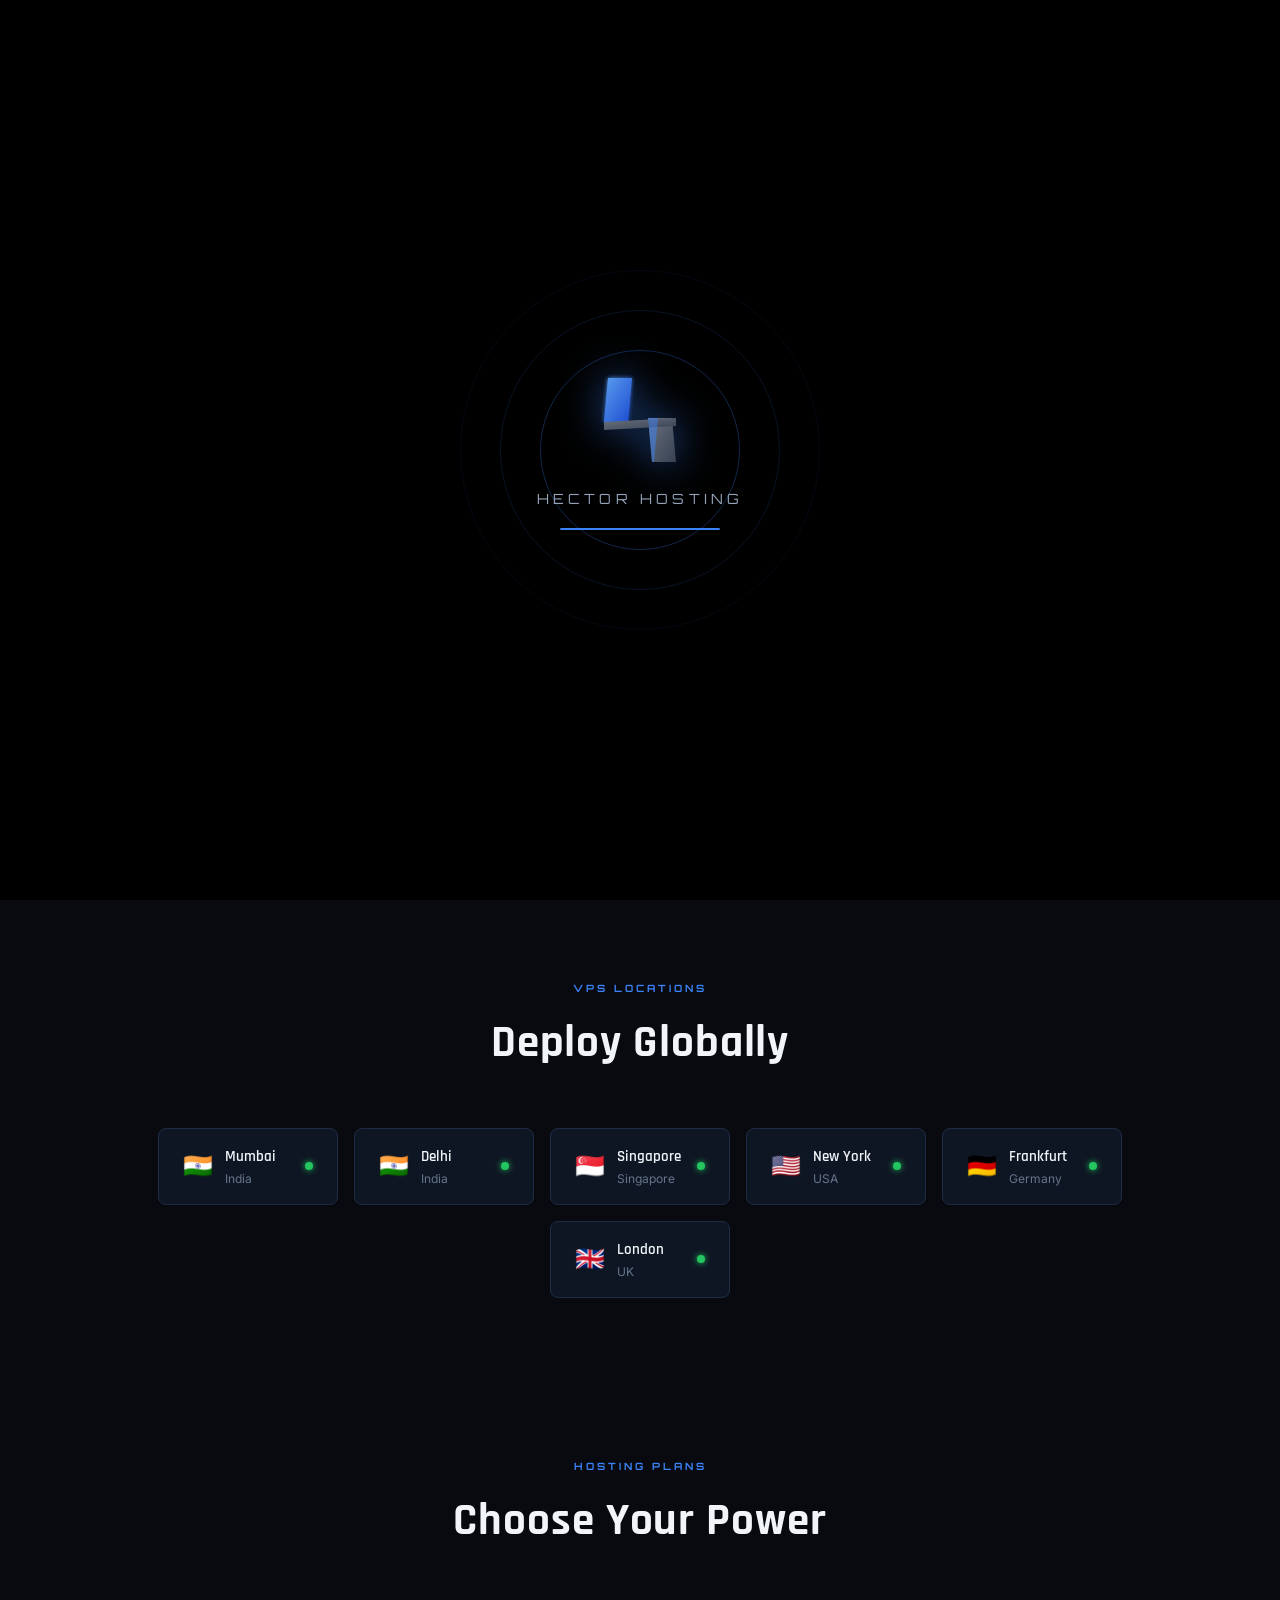
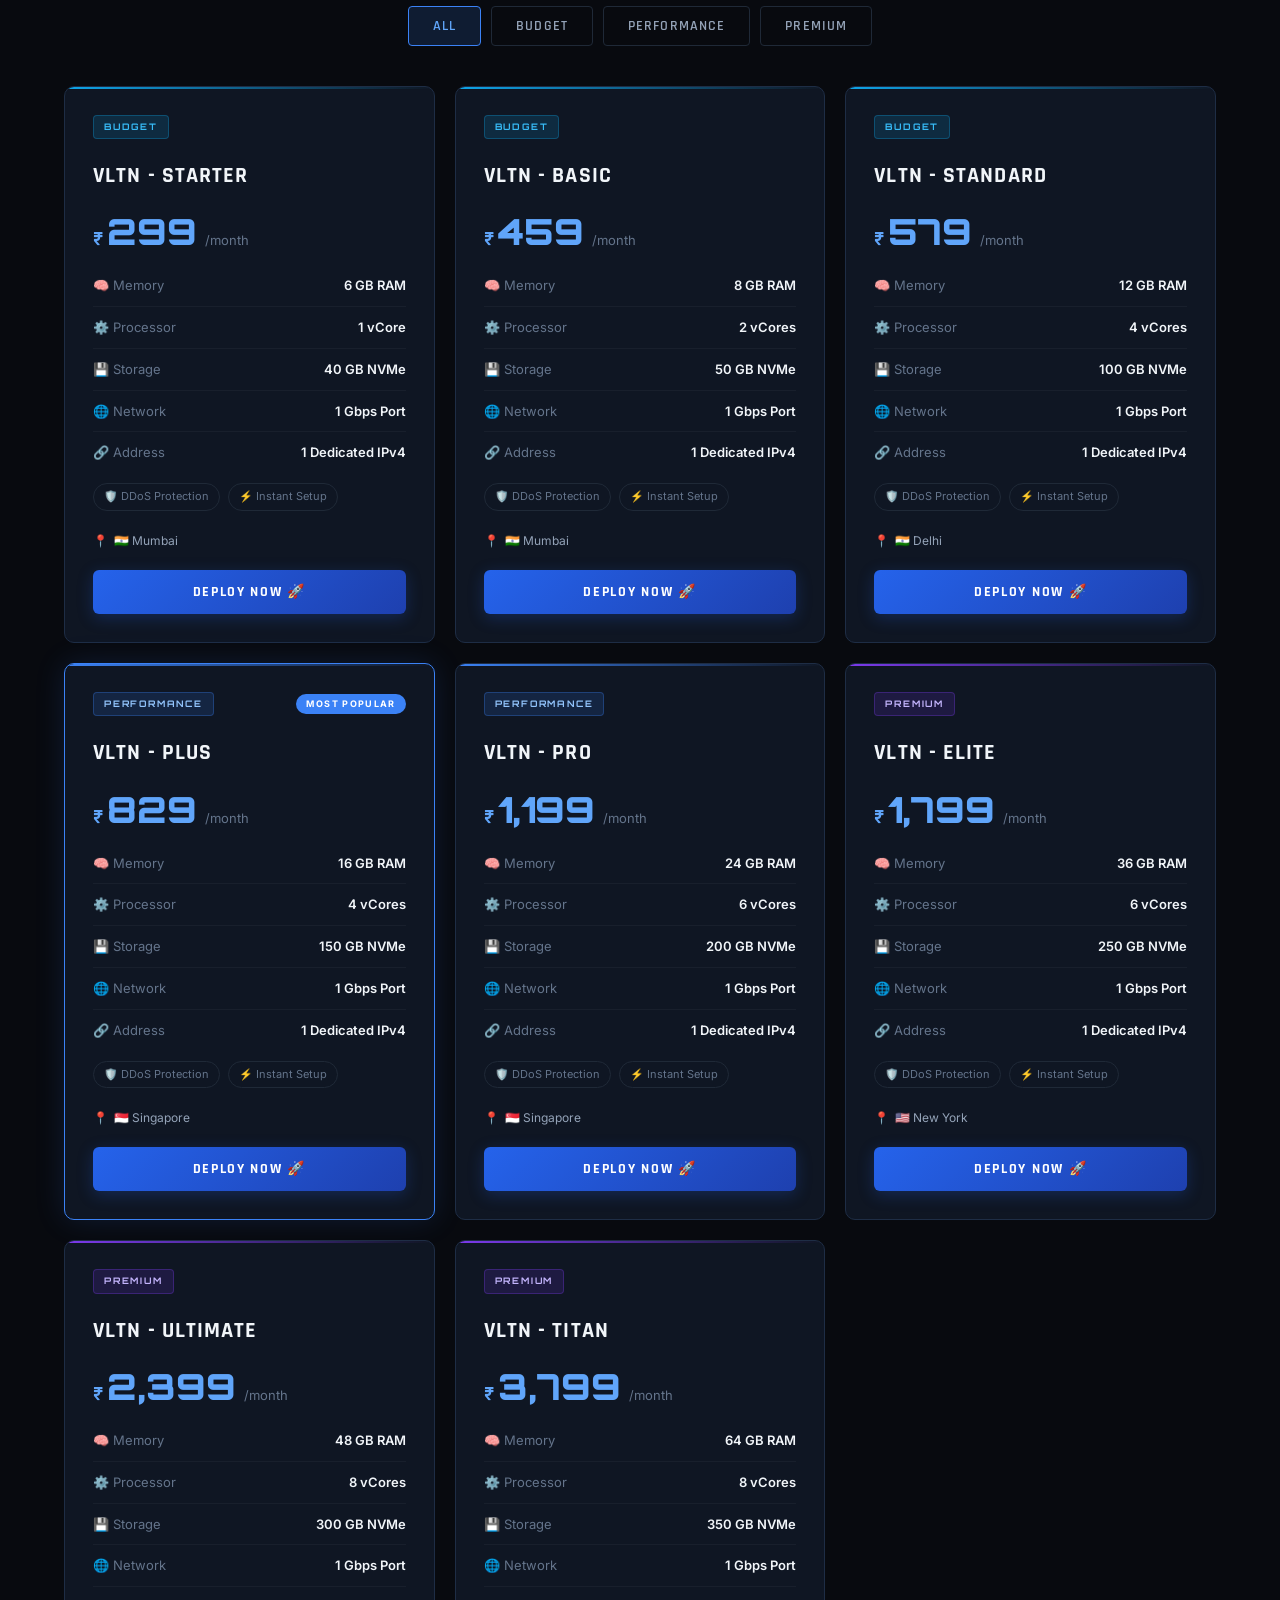
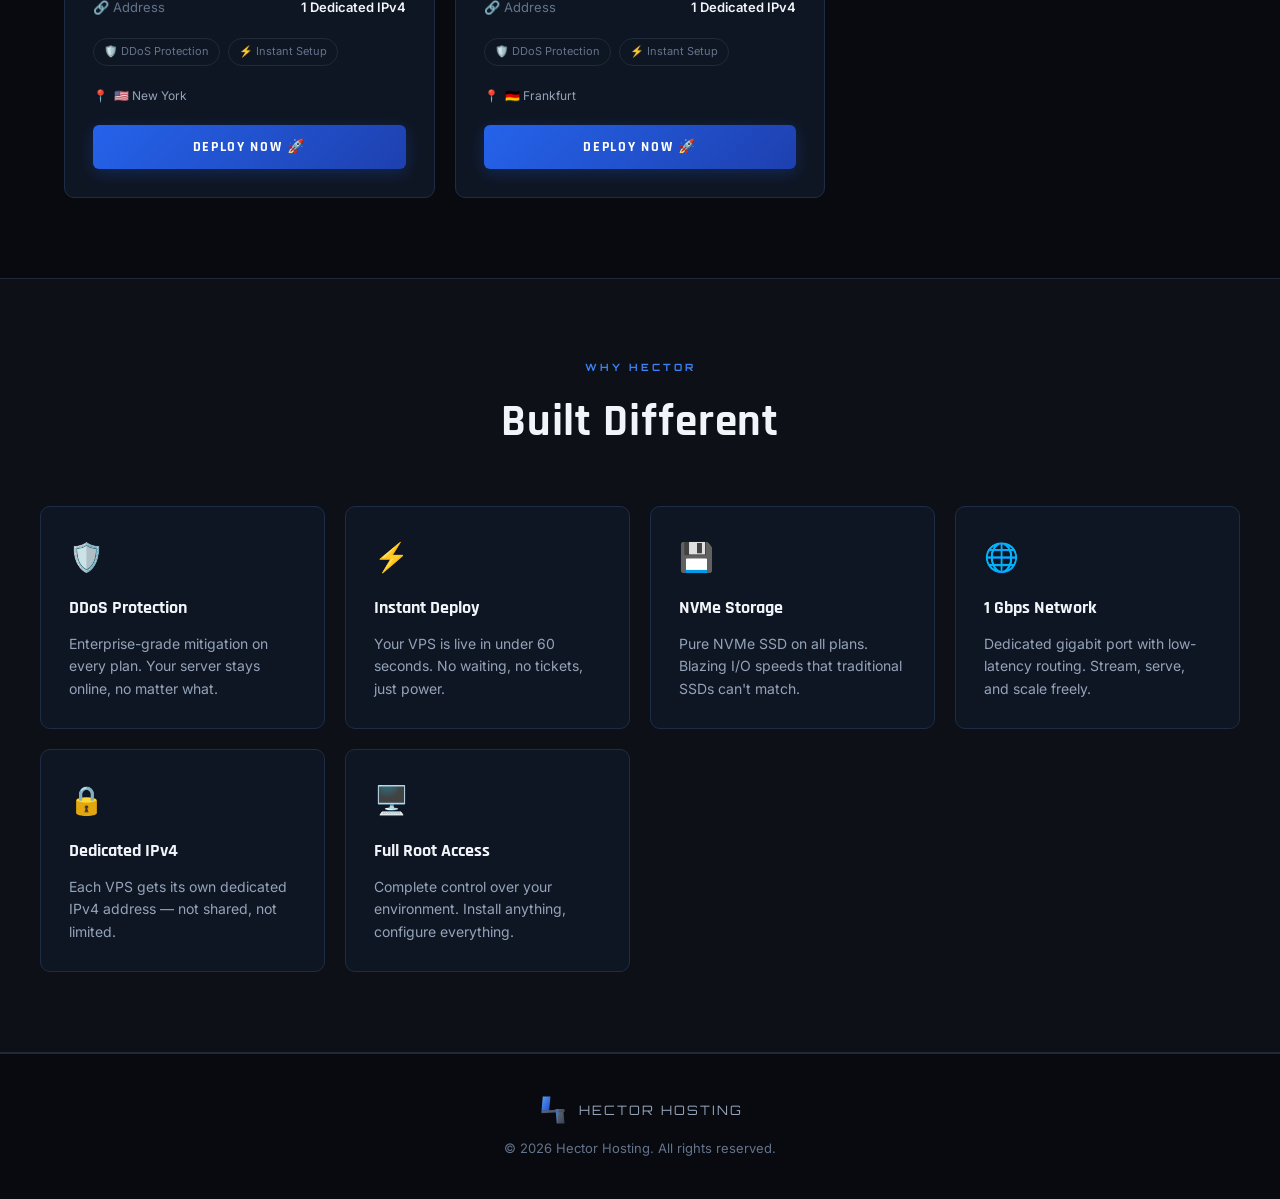
<file: index.html>
<!DOCTYPE html>
<html lang="en">
<head>
  <meta charset="UTF-8" />
  <meta name="viewport" content="width=device-width, initial-scale=1.0" />
  <title>Hector Hosting — Premium VPS Solutions</title>
  <link rel="preconnect" href="https://fonts.googleapis.com">
  <link href="https://fonts.googleapis.com/css2?family=Rajdhani:wght@400;500;600;700&family=Inter:wght@300;400;500;600&family=Orbitron:wght@700;900&display=swap" rel="stylesheet">
  <link rel="stylesheet" href="css/style.css" />
</head>
<body>

  <!-- SPLASH SCREEN -->
  <div id="splash">
    <div class="splash-ring splash-ring-1"></div>
    <div class="splash-ring splash-ring-2"></div>
    <div class="splash-ring splash-ring-3"></div>
    <div class="splash-logo-wrap">
      <svg class="splash-h" viewBox="0 0 100 100" fill="none" xmlns="http://www.w3.org/2000/svg">
        <defs>
          <linearGradient id="blueGrad" x1="0" y1="0" x2="1" y2="1">
            <stop offset="0%" stop-color="#60a5fa"/>
            <stop offset="100%" stop-color="#1d4ed8"/>
          </linearGradient>
          <linearGradient id="grayGrad" x1="0" y1="0" x2="1" y2="1">
            <stop offset="0%" stop-color="#6b7280"/>
            <stop offset="100%" stop-color="#374151"/>
          </linearGradient>
          <filter id="glow">
            <feGaussianBlur stdDeviation="2" result="blur"/>
            <feMerge><feMergeNode in="blur"/><feMergeNode in="SourceGraphic"/></feMerge>
          </filter>
        </defs>
        <!-- Left diagonal shard (blue) -->
        <polygon points="18,8 42,8 38,52 14,52" fill="url(#blueGrad)" filter="url(#glow)" opacity="0.95"/>
        <!-- Right diagonal shard (gray) -->
        <polygon points="58,48 82,48 86,92 62,92" fill="url(#grayGrad)"/>
        <!-- Crossbar -->
        <polygon points="14,52 86,48 86,56 14,60" fill="url(#grayGrad)"/>
        <!-- Blue accent edge on right shard -->
        <polygon points="62,92 64,92 68,48 58,48" fill="#3b82f6" opacity="0.5"/>
      </svg>
    </div>
    <div class="splash-title">HECTOR HOSTING</div>
    <div class="splash-bar"><div class="splash-bar-fill"></div></div>
  </div>

  <!-- NAVBAR -->
  <nav id="navbar">
    <div class="nav-inner">
      <div class="nav-logo">
        <svg class="nav-h" viewBox="0 0 100 100" fill="none" xmlns="http://www.w3.org/2000/svg">
          <defs>
            <linearGradient id="navBlue" x1="0" y1="0" x2="1" y2="1">
              <stop offset="0%" stop-color="#60a5fa"/>
              <stop offset="100%" stop-color="#1d4ed8"/>
            </linearGradient>
            <linearGradient id="navGray" x1="0" y1="0" x2="1" y2="1">
              <stop offset="0%" stop-color="#6b7280"/>
              <stop offset="100%" stop-color="#374151"/>
            </linearGradient>
          </defs>
          <polygon points="18,8 42,8 38,52 14,52" fill="url(#navBlue)" opacity="0.95"/>
          <polygon points="58,48 82,48 86,92 62,92" fill="url(#navGray)"/>
          <polygon points="14,52 86,48 86,56 14,60" fill="url(#navGray)"/>
          <polygon points="62,92 64,92 68,48 58,48" fill="#3b82f6" opacity="0.5"/>
        </svg>
        <span>HECTOR HOSTING</span>
      </div>
      <div class="nav-links">
        <a href="#plans">Plans</a>
        <a href="#locations">Locations</a>
        <a href="#features">Features</a>
        <a href="admin/index.html" class="nav-admin">Admin</a>
      </div>
      <button class="nav-toggle" id="navToggle">&#9776;</button>
    </div>
    <div class="nav-mobile" id="navMobile">
      <a href="#plans">Plans</a>
      <a href="#locations">Locations</a>
      <a href="#features">Features</a>
      <a href="admin/index.html">Admin</a>
    </div>
  </nav>

  <!-- HERO -->
  <section class="hero">
    <div class="hero-bg-grid"></div>
    <div class="hero-glow"></div>
    <div class="hero-content">
      <div class="hero-badge">⚡ Instant Setup • DDoS Protection • 99.9% Uptime</div>
      <h1 class="hero-title">DOMINATE<br/><span class="hero-accent">YOUR SERVER</span></h1>
      <p class="hero-sub">High-performance VPS hosting built for speed, power, and reliability. Deploy in seconds with dedicated IPv4 and NVMe storage.</p>
      <div class="hero-cta">
        <a href="#plans" class="btn-primary">VIEW PLANS &nbsp;→</a>
        <a href="#features" class="btn-ghost">OUR FEATURES</a>
      </div>
      <div class="hero-stats">
        <div class="stat"><span class="stat-num">99.9%</span><span class="stat-label">Uptime SLA</span></div>
        <div class="stat-div"></div>
        <div class="stat"><span class="stat-num">1 Gbps</span><span class="stat-label">Network Port</span></div>
        <div class="stat-div"></div>
        <div class="stat"><span class="stat-num">NVMe</span><span class="stat-label">SSD Storage</span></div>
      </div>
    </div>
    <div class="hero-visual">
      <svg class="hero-h" viewBox="0 0 100 100" fill="none" xmlns="http://www.w3.org/2000/svg">
        <defs>
          <linearGradient id="heroBlue" x1="0" y1="0" x2="1" y2="1">
            <stop offset="0%" stop-color="#93c5fd"/>
            <stop offset="100%" stop-color="#1d4ed8"/>
          </linearGradient>
          <linearGradient id="heroGray" x1="0" y1="0" x2="1" y2="1">
            <stop offset="0%" stop-color="#9ca3af"/>
            <stop offset="100%" stop-color="#1f2937"/>
          </linearGradient>
          <filter id="heroGlow">
            <feGaussianBlur stdDeviation="3" result="blur"/>
            <feMerge><feMergeNode in="blur"/><feMergeNode in="SourceGraphic"/></feMerge>
          </filter>
        </defs>
        <polygon points="18,8 42,8 38,52 14,52" fill="url(#heroBlue)" filter="url(#heroGlow)" opacity="0.95"/>
        <polygon points="58,48 82,48 86,92 62,92" fill="url(#heroGray)"/>
        <polygon points="14,52 86,48 86,56 14,60" fill="url(#heroGray)"/>
        <polygon points="62,92 64,92 68,48 58,48" fill="#3b82f6" opacity="0.6"/>
      </svg>
    </div>
  </section>

  <!-- LOCATIONS -->
  <section class="locations" id="locations">
    <div class="section-label">VPS LOCATIONS</div>
    <h2 class="section-title">Deploy Globally</h2>
    <div class="locations-grid" id="locationsGrid">
      <!-- filled by JS -->
    </div>
  </section>

  <!-- PLANS -->
  <section class="plans-section" id="plans">
    <div class="section-label">HOSTING PLANS</div>
    <h2 class="section-title">Choose Your Power</h2>

    <!-- Category Tabs -->
    <div class="category-tabs" id="categoryTabs">
      <!-- filled by JS -->
    </div>

    <!-- Plans Grid -->
    <div class="plans-grid" id="plansGrid">
      <!-- filled by JS -->
    </div>
    <div class="no-plans" id="noPlans" style="display:none">No plans available in this category yet.</div>
  </section>

  <!-- FEATURES -->
  <section class="features" id="features">
    <div class="section-label">WHY HECTOR</div>
    <h2 class="section-title">Built Different</h2>
    <div class="features-grid">
      <div class="feature-card">
        <div class="feature-icon">🛡️</div>
        <h3>DDoS Protection</h3>
        <p>Enterprise-grade mitigation on every plan. Your server stays online, no matter what.</p>
      </div>
      <div class="feature-card">
        <div class="feature-icon">⚡</div>
        <h3>Instant Deploy</h3>
        <p>Your VPS is live in under 60 seconds. No waiting, no tickets, just power.</p>
      </div>
      <div class="feature-card">
        <div class="feature-icon">💾</div>
        <h3>NVMe Storage</h3>
        <p>Pure NVMe SSD on all plans. Blazing I/O speeds that traditional SSDs can't match.</p>
      </div>
      <div class="feature-card">
        <div class="feature-icon">🌐</div>
        <h3>1 Gbps Network</h3>
        <p>Dedicated gigabit port with low-latency routing. Stream, serve, and scale freely.</p>
      </div>
      <div class="feature-card">
        <div class="feature-icon">🔒</div>
        <h3>Dedicated IPv4</h3>
        <p>Each VPS gets its own dedicated IPv4 address — not shared, not limited.</p>
      </div>
      <div class="feature-card">
        <div class="feature-icon">🖥️</div>
        <h3>Full Root Access</h3>
        <p>Complete control over your environment. Install anything, configure everything.</p>
      </div>
    </div>
  </section>

  <!-- FOOTER -->
  <footer>
    <div class="footer-logo">
      <svg viewBox="0 0 100 100" fill="none" xmlns="http://www.w3.org/2000/svg" width="32" height="32">
        <defs>
          <linearGradient id="ftBlue" x1="0" y1="0" x2="1" y2="1">
            <stop offset="0%" stop-color="#60a5fa"/>
            <stop offset="100%" stop-color="#1d4ed8"/>
          </linearGradient>
          <linearGradient id="ftGray" x1="0" y1="0" x2="1" y2="1">
            <stop offset="0%" stop-color="#6b7280"/>
            <stop offset="100%" stop-color="#374151"/>
          </linearGradient>
        </defs>
        <polygon points="18,8 42,8 38,52 14,52" fill="url(#ftBlue)" opacity="0.95"/>
        <polygon points="58,48 82,48 86,92 62,92" fill="url(#ftGray)"/>
        <polygon points="14,52 86,48 86,56 14,60" fill="url(#ftGray)"/>
        <polygon points="62,92 64,92 68,48 58,48" fill="#3b82f6" opacity="0.5"/>
      </svg>
      <span>HECTOR HOSTING</span>
    </div>
    <p class="footer-copy">© 2026 Hector Hosting. All rights reserved.</p>
  </footer>

  <!-- DEPLOY MODAL -->
  <div class="modal-overlay" id="deployModal" style="display:none" onclick="if(event.target===this)closeDeployModal()">
    <div class="deploy-modal">
      <button class="deploy-modal-close" onclick="closeDeployModal()">✕</button>

      <!-- Discord logo icon -->
      <div class="deploy-discord-icon">
        <svg viewBox="0 0 24 24" fill="none" xmlns="http://www.w3.org/2000/svg" width="40" height="40">
          <path d="M20.317 4.37a19.791 19.791 0 0 0-4.885-1.515.074.074 0 0 0-.079.037c-.21.375-.444.864-.608 1.25a18.27 18.27 0 0 0-5.487 0 12.64 12.64 0 0 0-.617-1.25.077.077 0 0 0-.079-.037A19.736 19.736 0 0 0 3.677 4.37a.07.07 0 0 0-.032.027C.533 9.046-.32 13.58.099 18.057a.082.082 0 0 0 .031.057 19.9 19.9 0 0 0 5.993 3.03.078.078 0 0 0 .084-.028 14.09 14.09 0 0 0 1.226-1.994.076.076 0 0 0-.041-.106 13.107 13.107 0 0 1-1.872-.892.077.077 0 0 1-.008-.128 10.2 10.2 0 0 0 .372-.292.074.074 0 0 1 .077-.01c3.928 1.793 8.18 1.793 12.062 0a.074.074 0 0 1 .078.01c.12.098.246.198.373.292a.077.077 0 0 1-.006.127 12.299 12.299 0 0 1-1.873.892.077.077 0 0 0-.041.107c.36.698.772 1.362 1.225 1.993a.076.076 0 0 0 .084.028 19.839 19.839 0 0 0 6.002-3.03.077.077 0 0 0 .032-.054c.5-5.177-.838-9.674-3.549-13.66a.061.061 0 0 0-.031-.03z" fill="#5865F2"/>
        </svg>
      </div>

      <div class="deploy-modal-badge">ORDER PROCESS</div>
      <h2 class="deploy-modal-title">Ready to Deploy?</h2>
      <p class="deploy-modal-sub">
        To get started, join our Discord server and open a <strong>support ticket</strong>. Our team will set up your VPS instantly.
      </p>

      <div class="deploy-steps">
        <div class="deploy-step">
          <div class="step-num">1</div>
          <div class="step-text">Join the Hector Hosting Discord server</div>
        </div>
        <div class="deploy-step">
          <div class="step-num">2</div>
          <div class="step-text">Go to <strong>#create-ticket</strong> and open a new ticket</div>
        </div>
        <div class="deploy-step">
          <div class="step-num">3</div>
          <div class="step-text">Mention the plan you want and our team deploys it for you</div>
        </div>
      </div>

      <div class="deploy-plan-info" id="deployPlanInfo"></div>

      <a id="discordBtn" href="YOUR_DISCORD_INVITE_HERE" target="_blank" class="discord-join-btn">
        <svg viewBox="0 0 24 24" fill="white" width="20" height="20" style="flex-shrink:0">
          <path d="M20.317 4.37a19.791 19.791 0 0 0-4.885-1.515.074.074 0 0 0-.079.037c-.21.375-.444.864-.608 1.25a18.27 18.27 0 0 0-5.487 0 12.64 12.64 0 0 0-.617-1.25.077.077 0 0 0-.079-.037A19.736 19.736 0 0 0 3.677 4.37a.07.07 0 0 0-.032.027C.533 9.046-.32 13.58.099 18.057a.082.082 0 0 0 .031.057 19.9 19.9 0 0 0 5.993 3.03.078.078 0 0 0 .084-.028 14.09 14.09 0 0 0 1.226-1.994.076.076 0 0 0-.041-.106 13.107 13.107 0 0 1-1.872-.892.077.077 0 0 1-.008-.128 10.2 10.2 0 0 0 .372-.292.074.074 0 0 1 .077-.01c3.928 1.793 8.18 1.793 12.062 0a.074.074 0 0 1 .078.01c.12.098.246.198.373.292a.077.077 0 0 1-.006.127 12.299 12.299 0 0 1-1.873.892.077.077 0 0 0-.041.107c.36.698.772 1.362 1.225 1.993a.076.076 0 0 0 .084.028 19.839 19.839 0 0 0 6.002-3.03.077.077 0 0 0 .032-.054c.5-5.177-.838-9.674-3.549-13.66a.061.061 0 0 0-.031-.03z"/>
        </svg>
        JOIN SERVER & CREATE TICKET
      </a>
      <p class="deploy-modal-note">You'll be redirected to our Discord server</p>
    </div>
  </div>

  <script src="js/data.js"></script>
  <script src="js/main.js"></script>
</body>
</html>
</file>
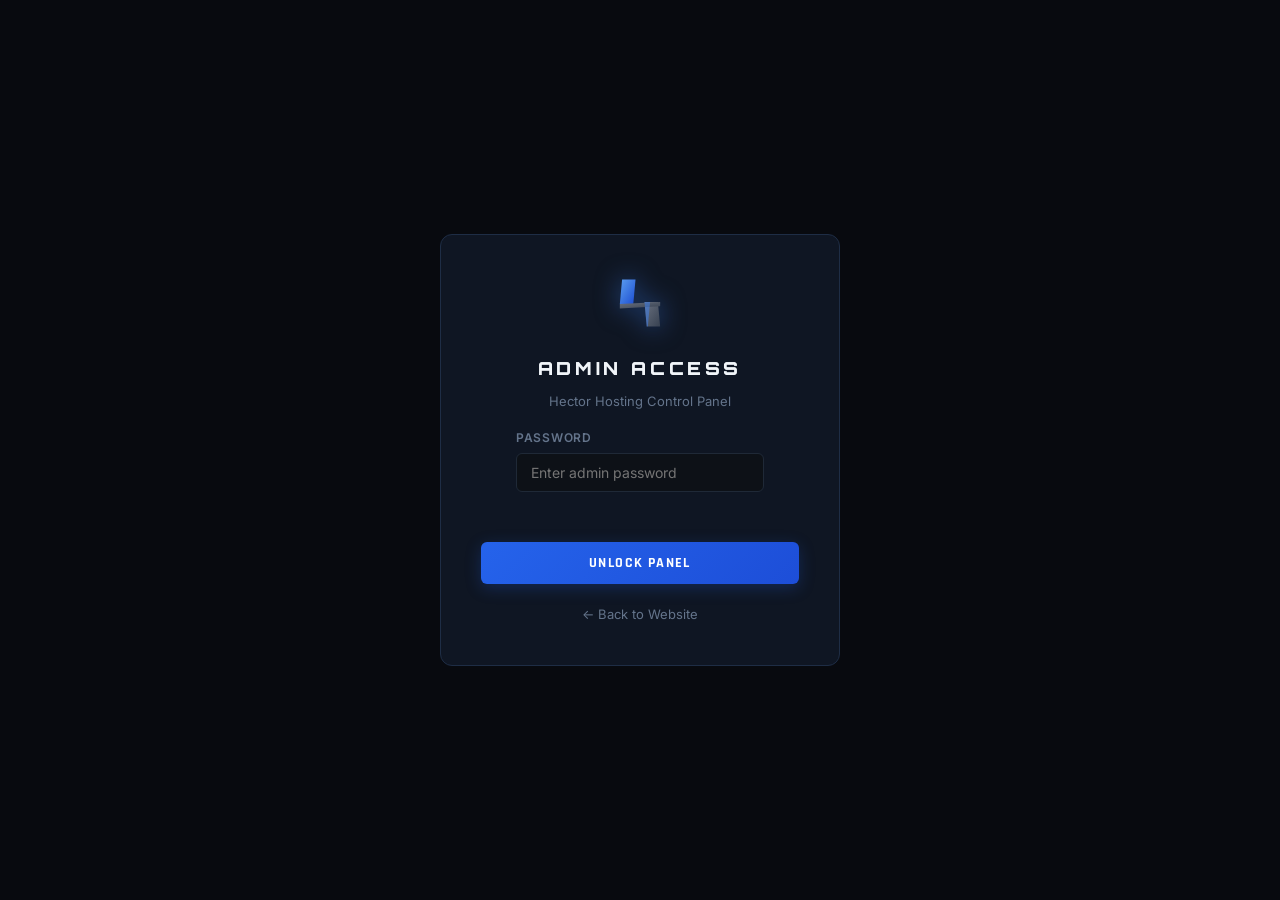
<file: admin/index.html>
<!DOCTYPE html>
<html lang="en">
<head>
  <meta charset="UTF-8" />
  <meta name="viewport" content="width=device-width, initial-scale=1.0" />
  <title>Hector Hosting — Admin</title>
  <link rel="preconnect" href="https://fonts.googleapis.com">
  <link href="https://fonts.googleapis.com/css2?family=Rajdhani:wght@400;500;600;700&family=Inter:wght@300;400;500;600&family=Orbitron:wght@700;900&display=swap" rel="stylesheet">
  <link rel="stylesheet" href="../css/style.css" />
  <link rel="stylesheet" href="admin.css" />
</head>
<body>

  <!-- LOGIN GATE -->
  <div id="loginGate">
    <div class="login-box">
      <div class="login-logo">
        <svg viewBox="0 0 100 100" fill="none" xmlns="http://www.w3.org/2000/svg" width="56" height="56">
          <defs>
            <linearGradient id="lgBlue" x1="0" y1="0" x2="1" y2="1">
              <stop offset="0%" stop-color="#60a5fa"/>
              <stop offset="100%" stop-color="#1d4ed8"/>
            </linearGradient>
            <linearGradient id="lgGray" x1="0" y1="0" x2="1" y2="1">
              <stop offset="0%" stop-color="#6b7280"/>
              <stop offset="100%" stop-color="#374151"/>
            </linearGradient>
          </defs>
          <polygon points="18,8 42,8 38,52 14,52" fill="url(#lgBlue)" opacity="0.95"/>
          <polygon points="58,48 82,48 86,92 62,92" fill="url(#lgGray)"/>
          <polygon points="14,52 86,48 86,56 14,60" fill="url(#lgGray)"/>
          <polygon points="62,92 64,92 68,48 58,48" fill="#3b82f6" opacity="0.5"/>
        </svg>
      </div>
      <div class="login-title">ADMIN ACCESS</div>
      <div class="login-sub">Hector Hosting Control Panel</div>
      <div class="form-group">
        <label>Password</label>
        <input type="password" id="pwInput" placeholder="Enter admin password" onkeydown="if(event.key==='Enter')doLogin()" />
      </div>
      <div class="login-error" id="loginError"></div>
      <button class="admin-btn-primary" onclick="doLogin()">UNLOCK PANEL</button>
      <a href="../index.html" class="back-link">← Back to Website</a>
    </div>
  </div>

  <!-- ADMIN PANEL -->
  <div id="adminPanel" style="display:none">

    <div class="admin-sidebar">
      <div class="sidebar-logo">
        <svg viewBox="0 0 100 100" fill="none" width="28" height="28">
          <defs>
            <linearGradient id="sbBlue" x1="0" y1="0" x2="1" y2="1">
              <stop offset="0%" stop-color="#60a5fa"/>
              <stop offset="100%" stop-color="#1d4ed8"/>
            </linearGradient>
            <linearGradient id="sbGray" x1="0" y1="0" x2="1" y2="1">
              <stop offset="0%" stop-color="#6b7280"/>
              <stop offset="100%" stop-color="#374151"/>
            </linearGradient>
          </defs>
          <polygon points="18,8 42,8 38,52 14,52" fill="url(#sbBlue)" opacity="0.95"/>
          <polygon points="58,48 82,48 86,92 62,92" fill="url(#sbGray)"/>
          <polygon points="14,52 86,48 86,56 14,60" fill="url(#sbGray)"/>
          <polygon points="62,92 64,92 68,48 58,48" fill="#3b82f6" opacity="0.5"/>
        </svg>
        <span>HECTOR</span>
      </div>
      <nav class="sidebar-nav">
        <a href="#" class="snav active" data-tab="plans" onclick="switchTab('plans',this)">📋 Plans</a>
        <a href="#" class="snav" data-tab="categories" onclick="switchTab('categories',this)">🏷️ Categories</a>
        <a href="#" class="snav" data-tab="locations" onclick="switchTab('locations',this)">🌍 Locations</a>
        <a href="#" class="snav" data-tab="password" onclick="switchTab('password',this)">🔑 Password</a>
      </nav>
      <div class="sidebar-footer">
        <a href="../index.html" class="sidebar-back">← View Site</a>
        <button class="sidebar-logout" onclick="logout()">Logout</button>
      </div>
    </div>

    <div class="admin-main">

      <!-- PLANS TAB -->
      <div class="admin-tab" id="tab-plans">
        <div class="tab-header">
          <h1>Manage Plans</h1>
          <button class="admin-btn-primary" onclick="openPlanModal()">+ Add Plan</button>
        </div>
        <div class="admin-table-wrap">
          <table class="admin-table" id="plansTable">
            <thead>
              <tr><th>Name</th><th>Category</th><th>Price</th><th>RAM</th><th>CPU</th><th>Storage</th><th>Location</th><th>Popular</th><th>Actions</th></tr>
            </thead>
            <tbody id="plansTableBody"></tbody>
          </table>
        </div>
      </div>

      <!-- CATEGORIES TAB -->
      <div class="admin-tab" id="tab-categories" style="display:none">
        <div class="tab-header">
          <h1>Manage Categories</h1>
          <button class="admin-btn-primary" onclick="openCatModal()">+ Add Category</button>
        </div>
        <div class="admin-list" id="catList"></div>
      </div>

      <!-- LOCATIONS TAB -->
      <div class="admin-tab" id="tab-locations" style="display:none">
        <div class="tab-header">
          <h1>Manage Locations</h1>
          <button class="admin-btn-primary" onclick="openLocModal()">+ Add Location</button>
        </div>
        <div class="admin-list" id="locList"></div>
      </div>

      <!-- PASSWORD TAB -->
      <div class="admin-tab" id="tab-password" style="display:none">
        <div class="tab-header"><h1>Change Password</h1></div>
        <div class="settings-card">
          <div class="form-group">
            <label>Current Password</label>
            <input type="password" id="curPw" placeholder="Current password" />
          </div>
          <div class="form-group">
            <label>New Password</label>
            <input type="password" id="newPw" placeholder="New password" />
          </div>
          <div class="form-group">
            <label>Confirm New Password</label>
            <input type="password" id="confirmPw" placeholder="Confirm new password" />
          </div>
          <div id="pwChangeMsg" class="form-msg"></div>
          <button class="admin-btn-primary" onclick="changePassword()">UPDATE PASSWORD</button>
        </div>
      </div>

    </div>
  </div>

  <!-- PLAN MODAL -->
  <div class="modal-overlay" id="planModal" style="display:none">
    <div class="modal">
      <div class="modal-header">
        <h2 id="planModalTitle">Add Plan</h2>
        <button class="modal-close" onclick="closePlanModal()">✕</button>
      </div>
      <div class="modal-body">
        <input type="hidden" id="planId" />
        <div class="form-row">
          <div class="form-group">
            <label>Plan Name *</label>
            <input type="text" id="planName" placeholder="e.g. VLTN - PRO" />
          </div>
          <div class="form-group">
            <label>Category *</label>
            <select id="planCategory"></select>
          </div>
        </div>
        <div class="form-row">
          <div class="form-group">
            <label>Price *</label>
            <input type="number" id="planPrice" placeholder="e.g. 1199" />
          </div>
          <div class="form-group">
            <label>Currency Symbol</label>
            <input type="text" id="planCurrency" placeholder="₹" value="₹" />
          </div>
        </div>
        <div class="form-row">
          <div class="form-group">
            <label>RAM *</label>
            <input type="text" id="planRam" placeholder="e.g. 24 GB RAM" />
          </div>
          <div class="form-group">
            <label>CPU *</label>
            <input type="text" id="planCpu" placeholder="e.g. 6 vCores" />
          </div>
        </div>
        <div class="form-row">
          <div class="form-group">
            <label>Storage *</label>
            <input type="text" id="planStorage" placeholder="e.g. 200 GB NVMe" />
          </div>
          <div class="form-group">
            <label>Network</label>
            <input type="text" id="planNetwork" placeholder="1 Gbps Port" value="1 Gbps Port" />
          </div>
        </div>
        <div class="form-row">
          <div class="form-group">
            <label>IP Address</label>
            <input type="text" id="planIp" placeholder="1 Dedicated IPv4" value="1 Dedicated IPv4" />
          </div>
          <div class="form-group">
            <label>Location</label>
            <select id="planLocation"></select>
          </div>
        </div>
        <div class="form-row">
          <div class="form-group">
            <label>Deploy URL</label>
            <input type="text" id="planDeployUrl" placeholder="https://..." />
          </div>
          <div class="form-group form-check">
            <label class="checkbox-label">
              <input type="checkbox" id="planPopular" />
              Mark as Most Popular
            </label>
          </div>
        </div>
        <div id="planModalError" class="form-msg error"></div>
      </div>
      <div class="modal-footer">
        <button class="admin-btn-ghost" onclick="closePlanModal()">Cancel</button>
        <button class="admin-btn-primary" onclick="savePlan()">SAVE PLAN</button>
      </div>
    </div>
  </div>

  <!-- CATEGORY MODAL -->
  <div class="modal-overlay" id="catModal" style="display:none">
    <div class="modal modal-sm">
      <div class="modal-header">
        <h2>Add Category</h2>
        <button class="modal-close" onclick="closeCatModal()">✕</button>
      </div>
      <div class="modal-body">
        <div class="form-group">
          <label>Category Name *</label>
          <input type="text" id="catName" placeholder="e.g. Enterprise" />
        </div>
        <div id="catModalError" class="form-msg error"></div>
      </div>
      <div class="modal-footer">
        <button class="admin-btn-ghost" onclick="closeCatModal()">Cancel</button>
        <button class="admin-btn-primary" onclick="saveCat()">ADD CATEGORY</button>
      </div>
    </div>
  </div>

  <!-- LOCATION MODAL -->
  <div class="modal-overlay" id="locModal" style="display:none">
    <div class="modal modal-sm">
      <div class="modal-header">
        <h2>Add Location</h2>
        <button class="modal-close" onclick="closeLocModal()">✕</button>
      </div>
      <div class="modal-body">
        <div class="form-group">
          <label>Location ID * (unique slug, e.g. us-la)</label>
          <input type="text" id="locId" placeholder="e.g. us-la" />
        </div>
        <div class="form-group">
          <label>Flag Emoji *</label>
          <input type="text" id="locFlag" placeholder="🇺🇸" />
        </div>
        <div class="form-group">
          <label>City / Name *</label>
          <input type="text" id="locName" placeholder="e.g. Los Angeles" />
        </div>
        <div class="form-group">
          <label>Country *</label>
          <input type="text" id="locCountry" placeholder="e.g. USA" />
        </div>
        <div id="locModalError" class="form-msg error"></div>
      </div>
      <div class="modal-footer">
        <button class="admin-btn-ghost" onclick="closeLocModal()">Cancel</button>
        <button class="admin-btn-primary" onclick="saveLoc()">ADD LOCATION</button>
      </div>
    </div>
  </div>

  <script src="../js/data.js"></script>
  <script src="admin.js"></script>
</body>
</html>
</file>
<file: css/style.css>
/* ============================================
   HECTOR HOSTING — Main Stylesheet
   ============================================ */

*, *::before, *::after { box-sizing: border-box; margin: 0; padding: 0; }

:root {
  --bg:       #080a0f;
  --bg2:      #0d1117;
  --bg3:      #111827;
  --border:   #1f2937;
  --blue:     #3b82f6;
  --blue-dim: #1d4ed8;
  --blue-glow:#60a5fa;
  --text:     #f1f5f9;
  --muted:    #94a3b8;
  --dim:      #64748b;
  --card-bg:  #0f1623;
  --card-bdr: #1e2d45;
  --premium:  #7c3aed;
  --budget:   #0ea5e9;
  --perf:     #3b82f6;
  --font-display: 'Orbitron', monospace;
  --font-heading: 'Rajdhani', sans-serif;
  --font-body:    'Inter', sans-serif;
}

html { scroll-behavior: smooth; }

body {
  background: var(--bg);
  color: var(--text);
  font-family: var(--font-body);
  font-size: 15px;
  line-height: 1.6;
  overflow-x: hidden;
}

/* ── SPLASH ─────────────────────────────── */
#splash {
  position: fixed;
  inset: 0;
  background: #000;
  z-index: 9999;
  display: flex;
  flex-direction: column;
  align-items: center;
  justify-content: center;
  gap: 18px;
  transition: opacity 0.7s ease, visibility 0.7s ease;
}
#splash.hidden { opacity: 0; visibility: hidden; pointer-events: none; }

.splash-ring {
  position: absolute;
  border-radius: 50%;
  border: 1px solid transparent;
  animation: ringPulse 2.5s ease-in-out infinite;
}
.splash-ring-1 { width: 200px; height: 200px; border-color: rgba(59,130,246,0.3); animation-delay: 0s; }
.splash-ring-2 { width: 280px; height: 280px; border-color: rgba(59,130,246,0.15); animation-delay: 0.4s; }
.splash-ring-3 { width: 360px; height: 360px; border-color: rgba(59,130,246,0.07); animation-delay: 0.8s; }

@keyframes ringPulse {
  0%, 100% { transform: scale(1); opacity: 1; }
  50% { transform: scale(1.08); opacity: 0.4; }
}

.splash-logo-wrap {
  position: relative;
  z-index: 2;
  width: 100px;
  height: 100px;
  animation: splashFloat 3s ease-in-out infinite;
  filter: drop-shadow(0 0 20px rgba(59,130,246,0.6));
}
.splash-h { width: 100%; height: 100%; }

@keyframes splashFloat {
  0%, 100% { transform: translateY(0); }
  50% { transform: translateY(-8px); }
}

.splash-title {
  font-family: var(--font-display);
  font-size: 14px;
  letter-spacing: 0.3em;
  color: var(--muted);
  z-index: 2;
  animation: fadeInUp 1s ease 0.5s both;
}

.splash-bar {
  width: 160px;
  height: 2px;
  background: rgba(59,130,246,0.2);
  border-radius: 2px;
  overflow: hidden;
  z-index: 2;
}
.splash-bar-fill {
  height: 100%;
  background: var(--blue);
  border-radius: 2px;
  animation: barFill 2.2s ease-out forwards;
  box-shadow: 0 0 8px var(--blue);
}
@keyframes barFill { from { width: 0; } to { width: 100%; } }

/* ── NAVBAR ─────────────────────────────── */
#navbar {
  position: fixed;
  top: 0; left: 0; right: 0;
  z-index: 100;
  background: rgba(8,10,15,0.85);
  backdrop-filter: blur(12px);
  border-bottom: 1px solid var(--border);
}
.nav-inner {
  max-width: 1200px;
  margin: 0 auto;
  display: flex;
  align-items: center;
  justify-content: space-between;
  padding: 0 24px;
  height: 64px;
}
.nav-logo {
  display: flex;
  align-items: center;
  gap: 10px;
  text-decoration: none;
}
.nav-h { width: 32px; height: 32px; }
.nav-logo span {
  font-family: var(--font-display);
  font-size: 13px;
  font-weight: 700;
  letter-spacing: 0.15em;
  color: var(--text);
}
.nav-links {
  display: flex;
  align-items: center;
  gap: 32px;
}
.nav-links a {
  font-family: var(--font-heading);
  font-size: 15px;
  font-weight: 600;
  letter-spacing: 0.08em;
  color: var(--muted);
  text-decoration: none;
  transition: color 0.2s;
}
.nav-links a:hover { color: var(--text); }
.nav-admin {
  background: rgba(59,130,246,0.1) !important;
  border: 1px solid rgba(59,130,246,0.3) !important;
  color: var(--blue-glow) !important;
  padding: 6px 16px;
  border-radius: 4px;
  transition: background 0.2s !important;
}
.nav-admin:hover { background: rgba(59,130,246,0.2) !important; }
.nav-toggle {
  display: none;
  background: none;
  border: none;
  color: var(--text);
  font-size: 22px;
  cursor: pointer;
}
.nav-mobile {
  display: none;
  flex-direction: column;
  border-top: 1px solid var(--border);
  padding: 12px 24px;
  gap: 12px;
}
.nav-mobile a {
  font-family: var(--font-heading);
  font-size: 16px;
  font-weight: 600;
  color: var(--muted);
  text-decoration: none;
  padding: 8px 0;
}
.nav-mobile.open { display: flex; }

@media (max-width: 768px) {
  .nav-links { display: none; }
  .nav-toggle { display: block; }
}

/* ── HERO ───────────────────────────────── */
.hero {
  position: relative;
  min-height: 100vh;
  display: flex;
  align-items: center;
  padding: 120px 24px 80px;
  overflow: hidden;
}
.hero-bg-grid {
  position: absolute;
  inset: 0;
  background-image:
    linear-gradient(rgba(59,130,246,0.04) 1px, transparent 1px),
    linear-gradient(90deg, rgba(59,130,246,0.04) 1px, transparent 1px);
  background-size: 60px 60px;
  mask-image: radial-gradient(ellipse 80% 80% at 50% 50%, black 40%, transparent 100%);
}
.hero-glow {
  position: absolute;
  top: -200px; left: -200px;
  width: 700px; height: 700px;
  background: radial-gradient(circle, rgba(59,130,246,0.12) 0%, transparent 60%);
  pointer-events: none;
}
.hero-content {
  position: relative;
  z-index: 2;
  max-width: 620px;
  flex: 1;
}
.hero-badge {
  display: inline-block;
  font-family: var(--font-body);
  font-size: 12px;
  font-weight: 500;
  letter-spacing: 0.05em;
  color: var(--blue-glow);
  background: rgba(59,130,246,0.08);
  border: 1px solid rgba(59,130,246,0.25);
  padding: 6px 16px;
  border-radius: 100px;
  margin-bottom: 28px;
}
.hero-title {
  font-family: var(--font-display);
  font-size: clamp(2.4rem, 6vw, 4.5rem);
  font-weight: 900;
  line-height: 1.05;
  color: var(--text);
  margin-bottom: 20px;
  letter-spacing: 0.03em;
}
.hero-accent {
  background: linear-gradient(135deg, #60a5fa, #1d4ed8);
  -webkit-background-clip: text;
  -webkit-text-fill-color: transparent;
  background-clip: text;
}
.hero-sub {
  color: var(--muted);
  font-size: 16px;
  line-height: 1.7;
  margin-bottom: 36px;
  max-width: 480px;
}
.hero-cta { display: flex; gap: 16px; flex-wrap: wrap; margin-bottom: 48px; }

.btn-primary {
  font-family: var(--font-heading);
  font-size: 15px;
  font-weight: 700;
  letter-spacing: 0.1em;
  color: #fff;
  background: linear-gradient(135deg, #2563eb, #1d4ed8);
  border: none;
  padding: 14px 32px;
  border-radius: 4px;
  cursor: pointer;
  text-decoration: none;
  display: inline-block;
  transition: transform 0.2s, box-shadow 0.2s;
  box-shadow: 0 0 20px rgba(37,99,235,0.3);
}
.btn-primary:hover { transform: translateY(-2px); box-shadow: 0 0 32px rgba(37,99,235,0.5); }

.btn-ghost {
  font-family: var(--font-heading);
  font-size: 15px;
  font-weight: 700;
  letter-spacing: 0.1em;
  color: var(--muted);
  background: transparent;
  border: 1px solid var(--border);
  padding: 14px 28px;
  border-radius: 4px;
  cursor: pointer;
  text-decoration: none;
  display: inline-block;
  transition: border-color 0.2s, color 0.2s;
}
.btn-ghost:hover { border-color: var(--blue); color: var(--text); }

.hero-stats {
  display: flex;
  align-items: center;
  gap: 24px;
  flex-wrap: wrap;
}
.stat { display: flex; flex-direction: column; gap: 2px; }
.stat-num {
  font-family: var(--font-display);
  font-size: 20px;
  font-weight: 700;
  color: var(--blue-glow);
}
.stat-label { font-size: 11px; color: var(--dim); letter-spacing: 0.08em; text-transform: uppercase; }
.stat-div { width: 1px; height: 36px; background: var(--border); }

.hero-visual {
  position: absolute;
  right: -80px;
  top: 50%;
  transform: translateY(-50%);
  opacity: 0.08;
  pointer-events: none;
}
.hero-h { width: 560px; height: 560px; }

/* ── SECTIONS ───────────────────────────── */
.section-label {
  font-family: var(--font-display);
  font-size: 10px;
  font-weight: 700;
  letter-spacing: 0.3em;
  color: var(--blue);
  text-align: center;
  margin-bottom: 12px;
}
.section-title {
  font-family: var(--font-heading);
  font-size: clamp(1.8rem, 4vw, 2.8rem);
  font-weight: 700;
  text-align: center;
  color: var(--text);
  margin-bottom: 48px;
  letter-spacing: 0.02em;
}

/* ── LOCATIONS ──────────────────────────── */
.locations {
  padding: 80px 24px;
  max-width: 1200px;
  margin: 0 auto;
}
.locations-grid {
  display: flex;
  flex-wrap: wrap;
  gap: 16px;
  justify-content: center;
}
.location-card {
  display: flex;
  align-items: center;
  gap: 12px;
  background: var(--card-bg);
  border: 1px solid var(--card-bdr);
  padding: 16px 24px;
  border-radius: 8px;
  transition: border-color 0.2s, transform 0.2s;
  min-width: 180px;
}
.location-card:hover { border-color: var(--blue); transform: translateY(-2px); }
.loc-flag { font-size: 24px; }
.loc-info { display: flex; flex-direction: column; }
.loc-name { font-family: var(--font-heading); font-weight: 600; font-size: 15px; color: var(--text); }
.loc-country { font-size: 12px; color: var(--dim); }
.loc-dot { width: 8px; height: 8px; border-radius: 50%; background: #22c55e; margin-left: auto; box-shadow: 0 0 6px #22c55e; animation: pulse 2s infinite; }
@keyframes pulse { 0%,100%{opacity:1}50%{opacity:0.4} }

/* ── PLANS ──────────────────────────────── */
.plans-section {
  padding: 80px 24px;
  max-width: 1200px;
  margin: 0 auto;
}

.category-tabs {
  display: flex;
  flex-wrap: wrap;
  gap: 10px;
  justify-content: center;
  margin-bottom: 40px;
}
.cat-tab {
  font-family: var(--font-heading);
  font-size: 14px;
  font-weight: 600;
  letter-spacing: 0.08em;
  padding: 10px 24px;
  border-radius: 4px;
  border: 1px solid var(--border);
  background: transparent;
  color: var(--muted);
  cursor: pointer;
  transition: all 0.2s;
}
.cat-tab:hover { border-color: var(--blue); color: var(--text); }
.cat-tab.active {
  background: rgba(59,130,246,0.15);
  border-color: var(--blue);
  color: var(--blue-glow);
}

.plans-grid {
  display: grid;
  grid-template-columns: repeat(auto-fill, minmax(300px, 1fr));
  gap: 20px;
}

.plan-card {
  background: var(--card-bg);
  border: 1px solid var(--card-bdr);
  border-radius: 10px;
  padding: 28px;
  display: flex;
  flex-direction: column;
  gap: 20px;
  position: relative;
  overflow: hidden;
  transition: transform 0.2s, border-color 0.2s, box-shadow 0.2s;
}
.plan-card::before {
  content: '';
  position: absolute;
  top: 0; left: 0; right: 0;
  height: 2px;
}
.plan-card.tier-budget::before { background: linear-gradient(90deg, var(--budget), transparent); }
.plan-card.tier-performance::before { background: linear-gradient(90deg, var(--perf), transparent); }
.plan-card.tier-premium::before { background: linear-gradient(90deg, var(--premium), transparent); }

.plan-card:hover {
  transform: translateY(-4px);
  border-color: rgba(59,130,246,0.4);
  box-shadow: 0 8px 40px rgba(59,130,246,0.1);
}
.plan-card.popular {
  border-color: var(--blue);
  box-shadow: 0 0 30px rgba(59,130,246,0.15);
}

.plan-badge-row { display: flex; align-items: center; justify-content: space-between; }
.plan-tier-badge {
  font-family: var(--font-display);
  font-size: 9px;
  font-weight: 700;
  letter-spacing: 0.2em;
  padding: 4px 10px;
  border-radius: 4px;
  text-transform: uppercase;
}
.tier-budget .plan-tier-badge { background: rgba(14,165,233,0.15); color: #38bdf8; border: 1px solid rgba(14,165,233,0.3); }
.tier-performance .plan-tier-badge { background: rgba(59,130,246,0.15); color: #93c5fd; border: 1px solid rgba(59,130,246,0.3); }
.tier-premium .plan-tier-badge { background: rgba(124,58,237,0.15); color: #c4b5fd; border: 1px solid rgba(124,58,237,0.3); }

.popular-tag {
  font-size: 9px;
  font-weight: 700;
  letter-spacing: 0.15em;
  color: #fff;
  background: var(--blue);
  padding: 3px 10px;
  border-radius: 100px;
}

.plan-name {
  font-family: var(--font-heading);
  font-size: 22px;
  font-weight: 700;
  letter-spacing: 0.05em;
  color: var(--text);
}

.plan-price-row { display: flex; align-items: baseline; gap: 4px; }
.plan-currency { font-family: var(--font-heading); font-size: 20px; font-weight: 700; color: var(--blue-glow); }
.plan-price { font-family: var(--font-display); font-size: 36px; font-weight: 900; color: var(--blue-glow); line-height: 1; }
.plan-period { font-size: 13px; color: var(--dim); margin-left: 4px; }

.plan-specs { display: flex; flex-direction: column; gap: 10px; }
.spec-row {
  display: flex;
  justify-content: space-between;
  align-items: center;
  border-bottom: 1px solid rgba(255,255,255,0.04);
  padding-bottom: 10px;
  font-size: 13px;
}
.spec-row:last-child { border-bottom: none; padding-bottom: 0; }
.spec-label { color: var(--dim); display: flex; align-items: center; gap: 8px; }
.spec-val { font-weight: 600; color: var(--text); font-size: 13px; }

.plan-tags { display: flex; gap: 8px; flex-wrap: wrap; }
.plan-tag {
  font-size: 11px;
  color: var(--dim);
  border: 1px solid var(--border);
  padding: 4px 10px;
  border-radius: 100px;
  display: flex;
  align-items: center;
  gap: 4px;
}

.plan-location {
  font-size: 12px;
  color: var(--dim);
  display: flex;
  align-items: center;
  gap: 6px;
}
.plan-location span { color: var(--muted); }

.plan-deploy-btn {
  font-family: var(--font-heading);
  font-size: 14px;
  font-weight: 700;
  letter-spacing: 0.12em;
  color: #fff;
  background: linear-gradient(135deg, #2563eb, #1e40af);
  border: none;
  padding: 13px;
  border-radius: 6px;
  cursor: pointer;
  text-align: center;
  text-decoration: none;
  transition: opacity 0.2s, transform 0.2s;
  margin-top: auto;
  box-shadow: 0 4px 16px rgba(37,99,235,0.25);
  display: block;
}
.plan-deploy-btn:hover { opacity: 0.9; transform: translateY(-1px); }

.no-plans {
  text-align: center;
  color: var(--dim);
  padding: 60px 0;
  font-size: 15px;
}

/* ── FEATURES ───────────────────────────── */
.features {
  background: var(--bg2);
  border-top: 1px solid var(--border);
  border-bottom: 1px solid var(--border);
  padding: 80px 24px;
}
.features-grid {
  max-width: 1200px;
  margin: 0 auto;
  display: grid;
  grid-template-columns: repeat(auto-fill, minmax(280px, 1fr));
  gap: 20px;
}
.feature-card {
  background: var(--card-bg);
  border: 1px solid var(--card-bdr);
  border-radius: 10px;
  padding: 28px;
  transition: border-color 0.2s, transform 0.2s;
}
.feature-card:hover { border-color: rgba(59,130,246,0.35); transform: translateY(-3px); }
.feature-icon { font-size: 28px; margin-bottom: 14px; }
.feature-card h3 {
  font-family: var(--font-heading);
  font-size: 18px;
  font-weight: 700;
  color: var(--text);
  margin-bottom: 10px;
}
.feature-card p { color: var(--muted); font-size: 14px; line-height: 1.6; }

/* ── FOOTER ─────────────────────────────── */
footer {
  padding: 40px 24px;
  text-align: center;
  border-top: 1px solid var(--border);
}
.footer-logo {
  display: flex;
  align-items: center;
  justify-content: center;
  gap: 10px;
  margin-bottom: 12px;
}
.footer-logo span {
  font-family: var(--font-display);
  font-size: 13px;
  letter-spacing: 0.15em;
  color: var(--muted);
}
.footer-copy { font-size: 13px; color: var(--dim); }

/* ── DEPLOY MODAL ───────────────────────── */
.modal-overlay {
  position: fixed;
  inset: 0;
  background: rgba(0,0,0,0.75);
  backdrop-filter: blur(6px);
  z-index: 500;
  display: flex;
  align-items: center;
  justify-content: center;
  padding: 20px;
  animation: fadeIn 0.2s ease;
}
@keyframes fadeIn { from { opacity: 0; } to { opacity: 1; } }

.deploy-modal {
  background: var(--bg3);
  border: 1px solid var(--card-bdr);
  border-radius: 16px;
  padding: 40px 36px 36px;
  width: 100%;
  max-width: 480px;
  position: relative;
  text-align: center;
  animation: slideUp 0.25s ease;
  box-shadow: 0 24px 80px rgba(0,0,0,0.5), 0 0 0 1px rgba(59,130,246,0.1);
}
@keyframes slideUp { from { opacity: 0; transform: translateY(20px); } to { opacity: 1; transform: translateY(0); } }

.deploy-modal-close {
  position: absolute;
  top: 16px; right: 16px;
  background: rgba(255,255,255,0.05);
  border: 1px solid var(--border);
  color: var(--dim);
  width: 32px; height: 32px;
  border-radius: 50%;
  cursor: pointer;
  font-size: 14px;
  display: flex; align-items: center; justify-content: center;
  transition: color 0.2s, background 0.2s;
}
.deploy-modal-close:hover { color: var(--text); background: rgba(255,255,255,0.1); }

.deploy-discord-icon {
  width: 72px; height: 72px;
  background: rgba(88,101,242,0.12);
  border: 1px solid rgba(88,101,242,0.3);
  border-radius: 50%;
  display: flex; align-items: center; justify-content: center;
  margin: 0 auto 20px;
  box-shadow: 0 0 24px rgba(88,101,242,0.2);
}

.deploy-modal-badge {
  font-family: var(--font-display);
  font-size: 9px;
  font-weight: 700;
  letter-spacing: 0.25em;
  color: var(--blue);
  background: rgba(59,130,246,0.08);
  border: 1px solid rgba(59,130,246,0.2);
  display: inline-block;
  padding: 4px 12px;
  border-radius: 100px;
  margin-bottom: 14px;
}

.deploy-modal-title {
  font-family: var(--font-heading);
  font-size: 26px;
  font-weight: 700;
  color: var(--text);
  margin-bottom: 10px;
}

.deploy-modal-sub {
  font-size: 14px;
  color: var(--muted);
  line-height: 1.6;
  margin-bottom: 24px;
}
.deploy-modal-sub strong { color: var(--text); }

.deploy-steps {
  display: flex;
  flex-direction: column;
  gap: 10px;
  margin-bottom: 24px;
  text-align: left;
}
.deploy-step {
  display: flex;
  align-items: center;
  gap: 12px;
  background: rgba(255,255,255,0.03);
  border: 1px solid var(--border);
  border-radius: 8px;
  padding: 12px 16px;
}
.step-num {
  width: 26px; height: 26px;
  border-radius: 50%;
  background: rgba(59,130,246,0.15);
  border: 1px solid rgba(59,130,246,0.3);
  color: var(--blue-glow);
  font-family: var(--font-display);
  font-size: 11px;
  font-weight: 700;
  display: flex; align-items: center; justify-content: center;
  flex-shrink: 0;
}
.step-text { font-size: 13px; color: var(--muted); line-height: 1.4; }
.step-text strong { color: var(--text); }

.deploy-plan-info {
  background: rgba(59,130,246,0.06);
  border: 1px solid rgba(59,130,246,0.15);
  border-radius: 8px;
  padding: 10px 16px;
  font-size: 13px;
  color: var(--blue-glow);
  margin-bottom: 20px;
  display: none;
  font-family: var(--font-heading);
  font-weight: 600;
  letter-spacing: 0.04em;
}

.discord-join-btn {
  display: flex;
  align-items: center;
  justify-content: center;
  gap: 10px;
  width: 100%;
  background: #5865F2;
  color: #fff;
  font-family: var(--font-heading);
  font-size: 15px;
  font-weight: 700;
  letter-spacing: 0.1em;
  padding: 15px;
  border-radius: 8px;
  text-decoration: none;
  transition: background 0.2s, transform 0.2s, box-shadow 0.2s;
  box-shadow: 0 4px 20px rgba(88,101,242,0.35);
  margin-bottom: 12px;
}
.discord-join-btn:hover {
  background: #4752c4;
  transform: translateY(-2px);
  box-shadow: 0 8px 28px rgba(88,101,242,0.5);
}

.deploy-modal-note {
  font-size: 12px;
  color: var(--dim);
}

/* ── ANIMATIONS ─────────────────────────── */
@keyframes fadeInUp {
  from { opacity: 0; transform: translateY(16px); }
  to { opacity: 1; transform: translateY(0); }
}

/* ── RESPONSIVE ─────────────────────────── */
@media (max-width: 768px) {
  .hero { padding-top: 100px; }
  .hero-visual { display: none; }
  .hero-stats { gap: 16px; }
  .plans-grid { grid-template-columns: 1fr; }
}
</file>
<file: admin/admin.css>
/* ── Admin Reset ─── */
body { background: var(--bg); }
#splash { display: none !important; }
#navbar { display: none !important; }

/* ── Login Gate ─────────────────────────── */
#loginGate {
  min-height: 100vh;
  display: flex;
  align-items: center;
  justify-content: center;
  padding: 24px;
  background: var(--bg);
}
.login-box {
  background: var(--card-bg);
  border: 1px solid var(--card-bdr);
  border-radius: 12px;
  padding: 40px;
  width: 100%;
  max-width: 400px;
  display: flex;
  flex-direction: column;
  align-items: center;
  gap: 16px;
}
.login-logo { filter: drop-shadow(0 0 12px rgba(59,130,246,0.5)); }
.login-title {
  font-family: var(--font-display);
  font-size: 18px;
  font-weight: 900;
  letter-spacing: 0.2em;
  color: var(--text);
}
.login-sub { font-size: 13px; color: var(--dim); margin-top: -8px; }
.login-error { color: #f87171; font-size: 13px; min-height: 18px; text-align: center; }
.back-link { font-size: 13px; color: var(--dim); text-decoration: none; margin-top: 4px; }
.back-link:hover { color: var(--blue-glow); }

/* ── Admin Layout ───────────────────────── */
#adminPanel {
  display: flex;
  min-height: 100vh;
}
.admin-sidebar {
  width: 220px;
  flex-shrink: 0;
  background: var(--bg2);
  border-right: 1px solid var(--border);
  display: flex;
  flex-direction: column;
  padding: 24px 0;
  position: fixed;
  top: 0; bottom: 0; left: 0;
}
.sidebar-logo {
  display: flex;
  align-items: center;
  gap: 10px;
  padding: 0 20px 24px;
  border-bottom: 1px solid var(--border);
  margin-bottom: 16px;
}
.sidebar-logo span {
  font-family: var(--font-display);
  font-size: 13px;
  letter-spacing: 0.15em;
  color: var(--text);
}
.sidebar-nav {
  display: flex;
  flex-direction: column;
  gap: 4px;
  padding: 0 12px;
  flex: 1;
}
.snav {
  font-family: var(--font-heading);
  font-size: 14px;
  font-weight: 600;
  color: var(--muted);
  text-decoration: none;
  padding: 10px 12px;
  border-radius: 6px;
  transition: background 0.2s, color 0.2s;
}
.snav:hover { background: rgba(255,255,255,0.04); color: var(--text); }
.snav.active { background: rgba(59,130,246,0.12); color: var(--blue-glow); }
.sidebar-footer {
  padding: 16px 12px 0;
  border-top: 1px solid var(--border);
  display: flex;
  flex-direction: column;
  gap: 8px;
}
.sidebar-back {
  font-size: 13px;
  color: var(--dim);
  text-decoration: none;
  padding: 8px 12px;
}
.sidebar-back:hover { color: var(--blue-glow); }
.sidebar-logout {
  font-family: var(--font-heading);
  font-size: 13px;
  font-weight: 600;
  color: #f87171;
  background: rgba(248,113,113,0.08);
  border: 1px solid rgba(248,113,113,0.2);
  padding: 8px 12px;
  border-radius: 6px;
  cursor: pointer;
  text-align: left;
  transition: background 0.2s;
}
.sidebar-logout:hover { background: rgba(248,113,113,0.15); }

.admin-main {
  margin-left: 220px;
  flex: 1;
  padding: 32px;
  min-height: 100vh;
}

/* ── Tab Header ─────────────────────────── */
.tab-header {
  display: flex;
  align-items: center;
  justify-content: space-between;
  margin-bottom: 28px;
  flex-wrap: wrap;
  gap: 12px;
}
.tab-header h1 {
  font-family: var(--font-heading);
  font-size: 28px;
  font-weight: 700;
  color: var(--text);
}

/* ── Table ──────────────────────────────── */
.admin-table-wrap {
  overflow-x: auto;
  border-radius: 10px;
  border: 1px solid var(--card-bdr);
}
.admin-table {
  width: 100%;
  border-collapse: collapse;
  font-size: 13px;
}
.admin-table thead {
  background: rgba(59,130,246,0.06);
}
.admin-table th {
  font-family: var(--font-heading);
  font-size: 11px;
  font-weight: 700;
  letter-spacing: 0.1em;
  color: var(--dim);
  text-align: left;
  padding: 12px 16px;
  border-bottom: 1px solid var(--border);
  white-space: nowrap;
}
.admin-table td {
  padding: 12px 16px;
  border-bottom: 1px solid rgba(255,255,255,0.03);
  color: var(--text);
  white-space: nowrap;
}
.admin-table tbody tr:hover { background: rgba(255,255,255,0.02); }
.admin-table tbody tr:last-child td { border-bottom: none; }

.tbl-badge {
  font-size: 10px;
  font-weight: 700;
  letter-spacing: 0.12em;
  padding: 3px 8px;
  border-radius: 4px;
  text-transform: uppercase;
}
.badge-budget { background: rgba(14,165,233,0.15); color: #38bdf8; }
.badge-performance { background: rgba(59,130,246,0.15); color: #93c5fd; }
.badge-premium { background: rgba(124,58,237,0.15); color: #c4b5fd; }

.tbl-actions { display: flex; gap: 8px; }
.tbl-edit, .tbl-del {
  font-size: 12px;
  font-weight: 600;
  padding: 5px 12px;
  border-radius: 4px;
  border: none;
  cursor: pointer;
  font-family: var(--font-heading);
  letter-spacing: 0.06em;
  transition: opacity 0.2s;
}
.tbl-edit { background: rgba(59,130,246,0.15); color: #93c5fd; }
.tbl-edit:hover { background: rgba(59,130,246,0.25); }
.tbl-del { background: rgba(248,113,113,0.1); color: #f87171; }
.tbl-del:hover { background: rgba(248,113,113,0.2); }

/* ── List (Categories / Locations) ─────── */
.admin-list {
  display: flex;
  flex-direction: column;
  gap: 10px;
  max-width: 600px;
}
.admin-list-item {
  background: var(--card-bg);
  border: 1px solid var(--card-bdr);
  border-radius: 8px;
  padding: 14px 20px;
  display: flex;
  align-items: center;
  justify-content: space-between;
  gap: 12px;
}
.list-item-label {
  font-family: var(--font-heading);
  font-size: 15px;
  font-weight: 600;
  color: var(--text);
}

/* ── Modals ─────────────────────────────── */
.modal-overlay {
  position: fixed;
  inset: 0;
  background: rgba(0,0,0,0.7);
  backdrop-filter: blur(4px);
  z-index: 200;
  display: flex;
  align-items: center;
  justify-content: center;
  padding: 20px;
}
.modal {
  background: var(--bg3);
  border: 1px solid var(--card-bdr);
  border-radius: 12px;
  width: 100%;
  max-width: 680px;
  max-height: 90vh;
  overflow-y: auto;
}
.modal-sm { max-width: 420px; }
.modal-header {
  display: flex;
  align-items: center;
  justify-content: space-between;
  padding: 20px 24px;
  border-bottom: 1px solid var(--border);
}
.modal-header h2 {
  font-family: var(--font-heading);
  font-size: 20px;
  font-weight: 700;
  color: var(--text);
}
.modal-close {
  background: none;
  border: none;
  color: var(--dim);
  font-size: 18px;
  cursor: pointer;
  transition: color 0.2s;
}
.modal-close:hover { color: var(--text); }
.modal-body { padding: 24px; display: flex; flex-direction: column; gap: 16px; }
.modal-footer {
  padding: 16px 24px;
  border-top: 1px solid var(--border);
  display: flex;
  justify-content: flex-end;
  gap: 12px;
}

/* ── Forms ──────────────────────────────── */
.form-row { display: grid; grid-template-columns: 1fr 1fr; gap: 16px; }
.form-group { display: flex; flex-direction: column; gap: 6px; }
.form-group label {
  font-size: 12px;
  font-weight: 600;
  letter-spacing: 0.06em;
  color: var(--dim);
  text-transform: uppercase;
}
.form-group input, .form-group select, .login-box input {
  background: var(--bg2);
  border: 1px solid var(--border);
  border-radius: 6px;
  padding: 10px 14px;
  color: var(--text);
  font-family: var(--font-body);
  font-size: 14px;
  outline: none;
  transition: border-color 0.2s;
  width: 100%;
}
.form-group input:focus, .form-group select:focus, .login-box input:focus {
  border-color: var(--blue);
}
.form-group select option { background: var(--bg3); }
.form-check { justify-content: flex-end; padding-top: 8px; }
.checkbox-label {
  display: flex;
  align-items: center;
  gap: 8px;
  font-size: 14px;
  color: var(--muted);
  cursor: pointer;
  text-transform: none;
  letter-spacing: 0;
  font-weight: 400;
}
.checkbox-label input[type=checkbox] {
  width: 16px;
  height: 16px;
  accent-color: var(--blue);
}
.form-msg { font-size: 13px; min-height: 18px; }
.form-msg.error { color: #f87171; }
.form-msg.success { color: #4ade80; }

/* ── Settings Card ──────────────────────── */
.settings-card {
  background: var(--card-bg);
  border: 1px solid var(--card-bdr);
  border-radius: 10px;
  padding: 28px;
  max-width: 460px;
  display: flex;
  flex-direction: column;
  gap: 16px;
}

/* ── Buttons ────────────────────────────── */
.admin-btn-primary {
  font-family: var(--font-heading);
  font-size: 14px;
  font-weight: 700;
  letter-spacing: 0.1em;
  color: #fff;
  background: linear-gradient(135deg, #2563eb, #1d4ed8);
  border: none;
  padding: 12px 24px;
  border-radius: 6px;
  cursor: pointer;
  transition: opacity 0.2s, transform 0.2s;
  width: 100%;
  box-shadow: 0 4px 16px rgba(37,99,235,0.25);
}
.admin-btn-primary:hover { opacity: 0.9; transform: translateY(-1px); }
.admin-btn-ghost {
  font-family: var(--font-heading);
  font-size: 14px;
  font-weight: 600;
  color: var(--muted);
  background: transparent;
  border: 1px solid var(--border);
  padding: 11px 24px;
  border-radius: 6px;
  cursor: pointer;
  transition: border-color 0.2s, color 0.2s;
}
.admin-btn-ghost:hover { border-color: var(--blue); color: var(--text); }

@media (max-width: 640px) {
  .form-row { grid-template-columns: 1fr; }
  .admin-sidebar { display: none; }
  .admin-main { margin-left: 0; }
}
</file>
